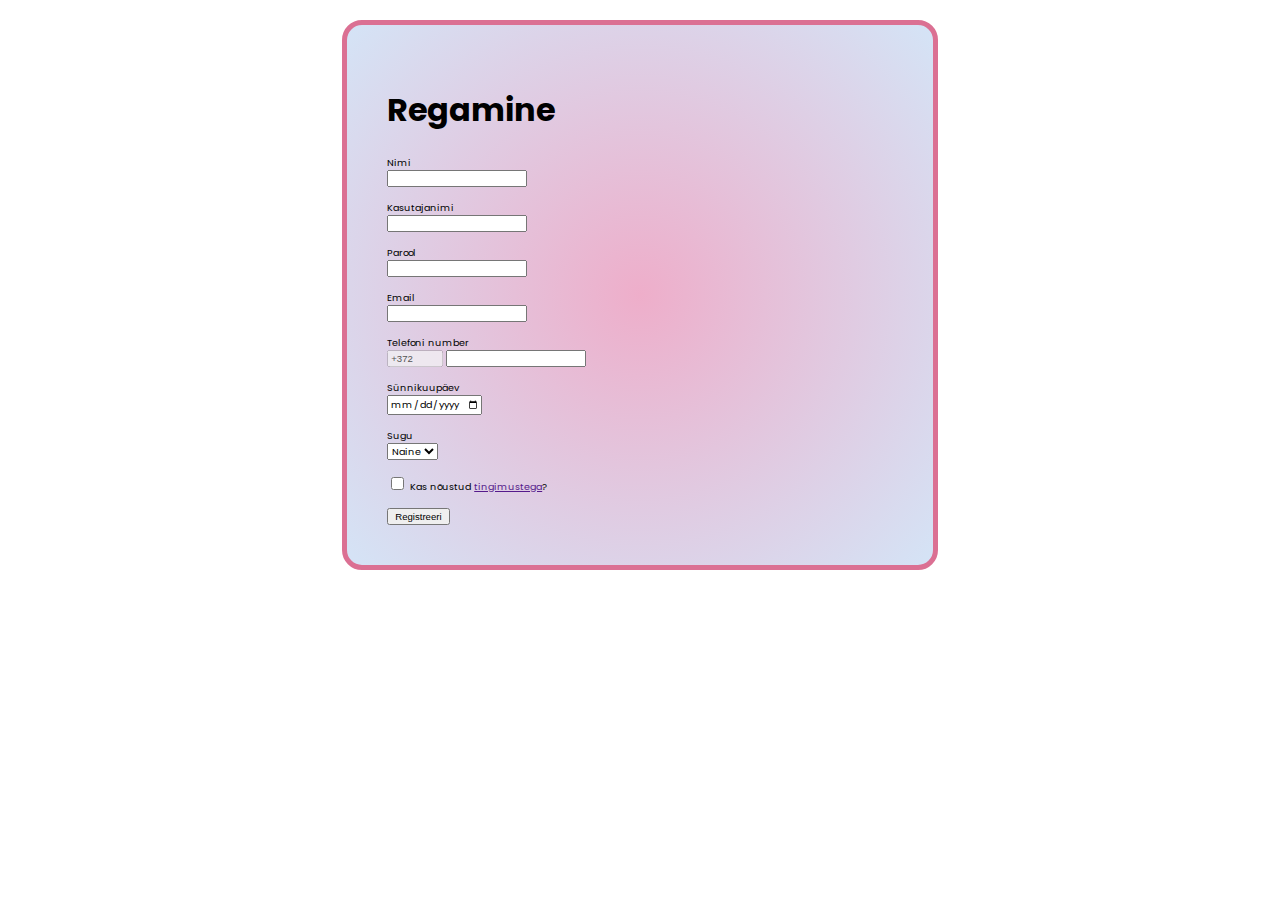
<file: loeng03/index.html>
<!DOCTYPE html>
<html lang="en">
<head>
  <meta charset="UTF-8">
  <meta http-equiv="X-UA-Compatible" content="IE=edge">
  <meta name="viewport" content="width=device-width, initial-scale=1.0">
  <title>Document</title>
  <link rel="preconnect" href="https://fonts.googleapis.com">
  <link rel="preconnect" href="https://fonts.gstatic.com" crossorigin>
  <link href="https://fonts.googleapis.com/css2?family=Poppins:wght@300&display=swap" rel="stylesheet">
  <link rel="stylesheet" href="styles.css">
</head>
<body>
  <div class="konteiner">
    <h1>Regamine</h1>
    <form>
      <label for="nimi">Nimi</label><br>
      <input type="text" id="nimi" required><br><br>

      <label for="kasutajanimi">Kasutajanimi</label><br>
      <input type="text" id="kasutajanimi" required><br><br>

      <label for="parool">Parool</label><br>
      <input type="password" id="parool" minlength="6" required><br><br>

      <label for="email">Email</label><br>
      <input type="email" id="email" required><br><br>

      <label for="telefon">Telefoni number</label><br>
      <input type="text" value="+372" style="width: 3rem;" disabled>
      <input type="tel" id="telefon" pattern="5[0-9]{6}" required><br><br>

      <label for="kuupaev">Sünnikuupäev</label><br>
      <input type="date" id="kuupaev" max="2020-12-31" required><br><br>

      <label for="sugu">Sugu</label><br>
      <select name="sugu" id="sugu">
        <option value="naine">Naine</option>
        <option value="mees">Mees</option>
      </select><br><br>

      <input type="checkbox" id="nousolek" required>
      <label for="nousolek">Kas nõustud <a href="" target="_blank">tingimustega</a>?</label><br><br>

      <input type="submit" value="Registreeri">
    </form>
  </div>
</body>
</html>
</file>
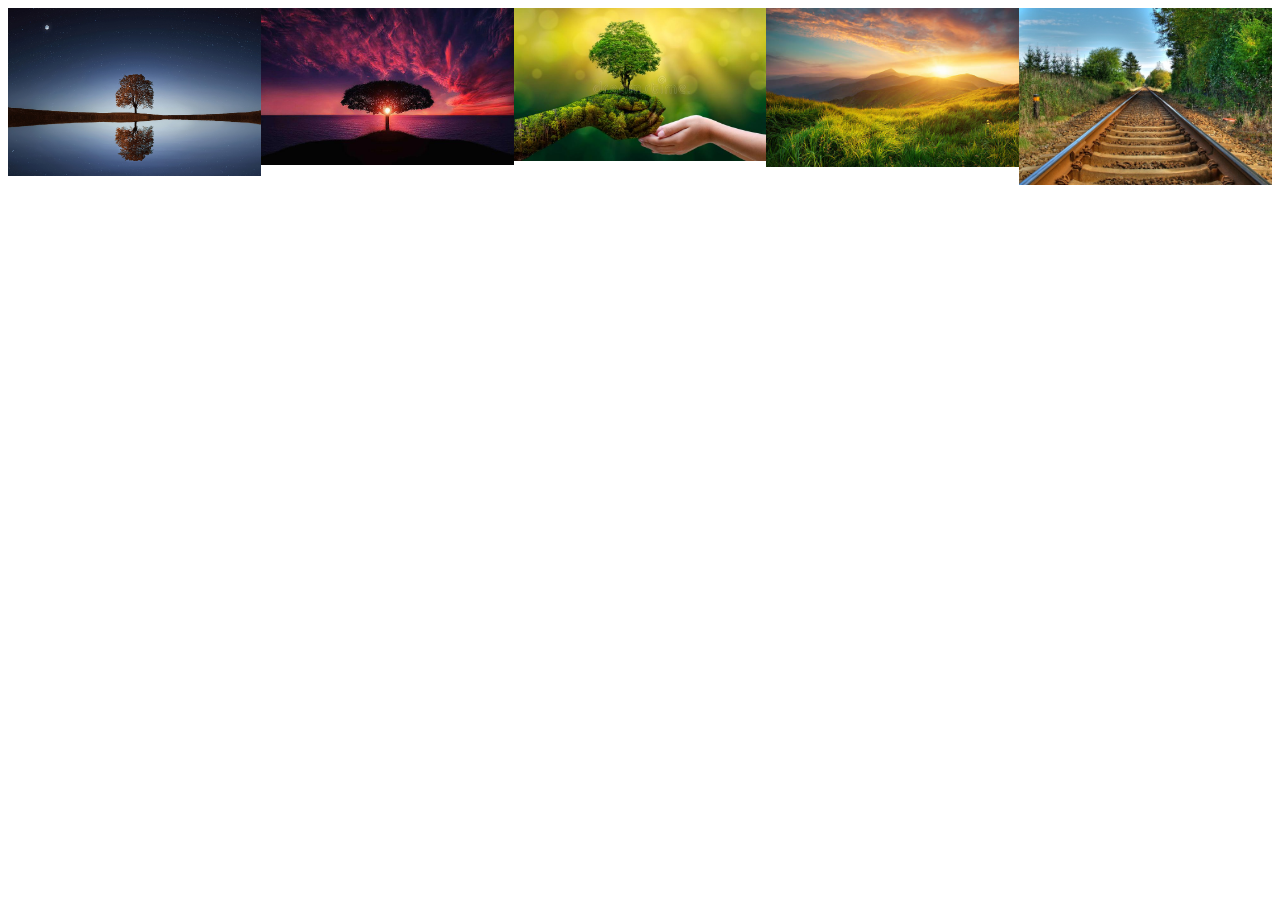
<file: loeng05/index.html>
<!DOCTYPE html>
<html lang="en">
<head>
  <meta charset="UTF-8">
  <meta http-equiv="X-UA-Compatible" content="IE=edge">
  <meta name="viewport" content="width=device-width, initial-scale=1.0">
  <title>Document</title>
  <style>
    .gallerii {
      display: grid;
      grid-template-columns: repeat(5, 1fr);
    }

    .pilt {
      width: 100%;
    }

    @media screen and (min-width: 601px) and (max-width: 1000px) {
      .gallerii {
        display: flex;
        flex-wrap: wrap;
        justify-content: space-between;
      }

      .pilt {
        width: 33.33%;
      }

      .pilt:nth-last-child(2), .pilt:last-child {
        width: 50%;
      }
    }

    @media screen and (max-width: 600px) {
      .gallerii {
        display: block;
      }
    }
  </style>
</head>
<body>
  <div class="gallerii">
    <img src="pildid/pilt1.jpeg" class="pilt pilt1" />
    <img src="pildid/pilt2.jpeg" class="pilt pilt2" />
    <img src="pildid/pilt3.jpeg" class="pilt pilt3" />
    <img src="pildid/pilt4.jpeg" class="pilt pilt4" />
    <img src="pildid/pilt5.jpeg" class="pilt pilt5" />
  </div>
</body>
</html>
</file>
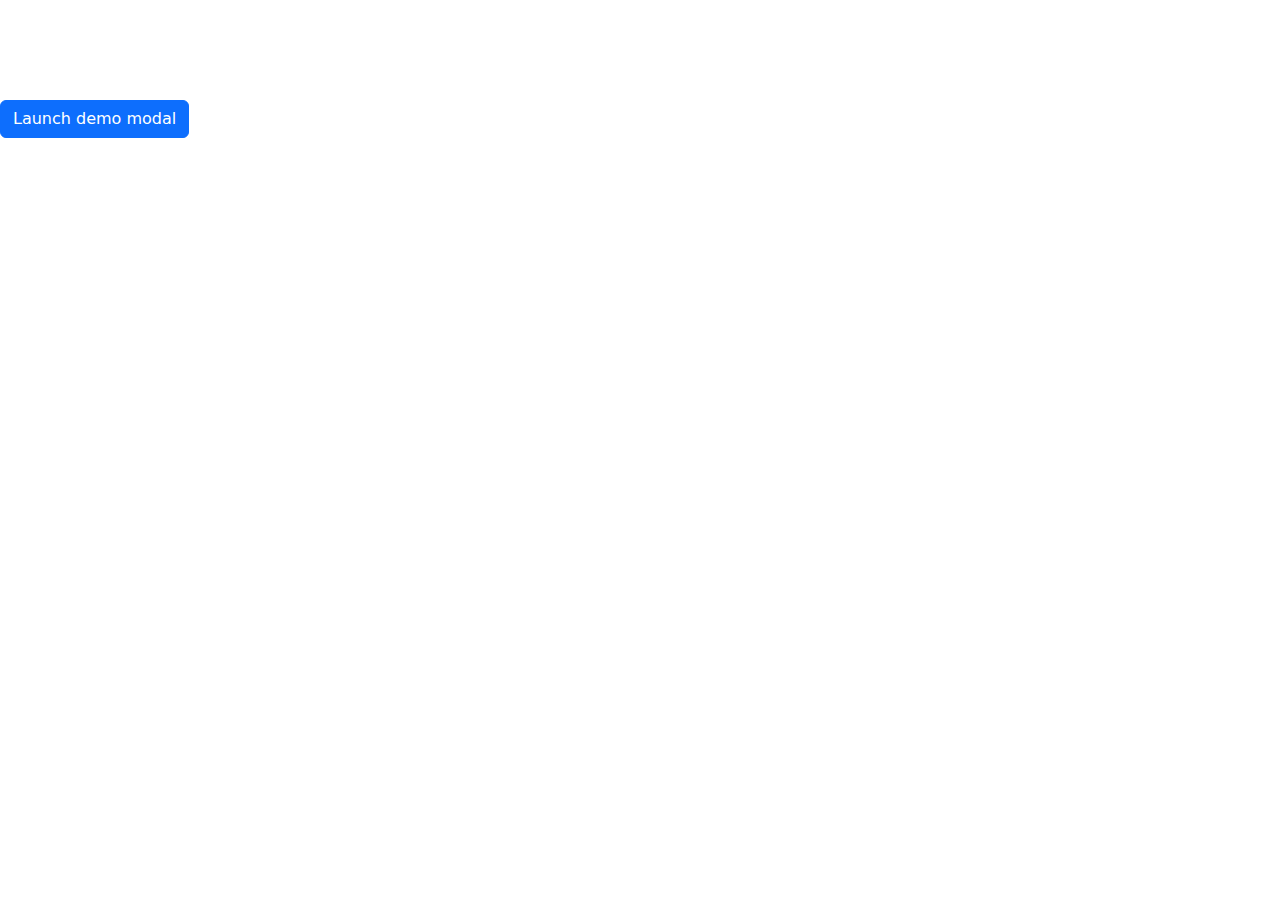
<file: loeng06/index.html>
<!DOCTYPE html>
<html lang="en">

<head>
  <meta charset="UTF-8">
  <meta http-equiv="X-UA-Compatible" content="IE=edge">
  <meta name="viewport" content="width=device-width, initial-scale=1.0">
  <title>Document</title>
  <link rel="stylesheet" href="https://cdn.jsdelivr.net/npm/bootstrap@5.3.0-alpha3/dist/css/bootstrap.min.css">
  <link rel="stylesheet" href="style.css">
</head>

<body>
  <div>
    <!-- Button trigger modal -->
    <button type="button" class="btn btn-primary" data-bs-toggle="modal" data-bs-target="#exampleModal">
      Launch demo modal
    </button>

    <!-- Modal -->
    <div class="modal fade" id="exampleModal" tabindex="-1" aria-labelledby="exampleModalLabel" aria-hidden="true">
      <div class="modal-dialog">
        <div class="modal-content">
          <div class="modal-header">
            <h1 class="modal-title fs-5" id="exampleModalLabel">Modal title</h1>
            <button type="button" class="btn-close" data-bs-dismiss="modal" aria-label="Close"></button>
          </div>
          <div class="modal-body">
            ...
          </div>
          <div class="modal-footer">
            <button type="button" class="btn btn-secondary" data-bs-dismiss="modal">Close</button>
            <button type="button" class="btn btn-primary">Save changes</button>
          </div>
        </div>
      </div>
    </div>
  </div>
  <script src="https://cdn.jsdelivr.net/npm/bootstrap@5.3.0-alpha3/dist/js/bootstrap.bundle.min.js" integrity="sha384-ENjdO4Dr2bkBIFxQpeoTz1HIcje39Wm4jDKdf19U8gI4ddQ3GYNS7NTKfAdVQSZe" crossorigin="anonymous"></script>
</body>

</html>
</file>
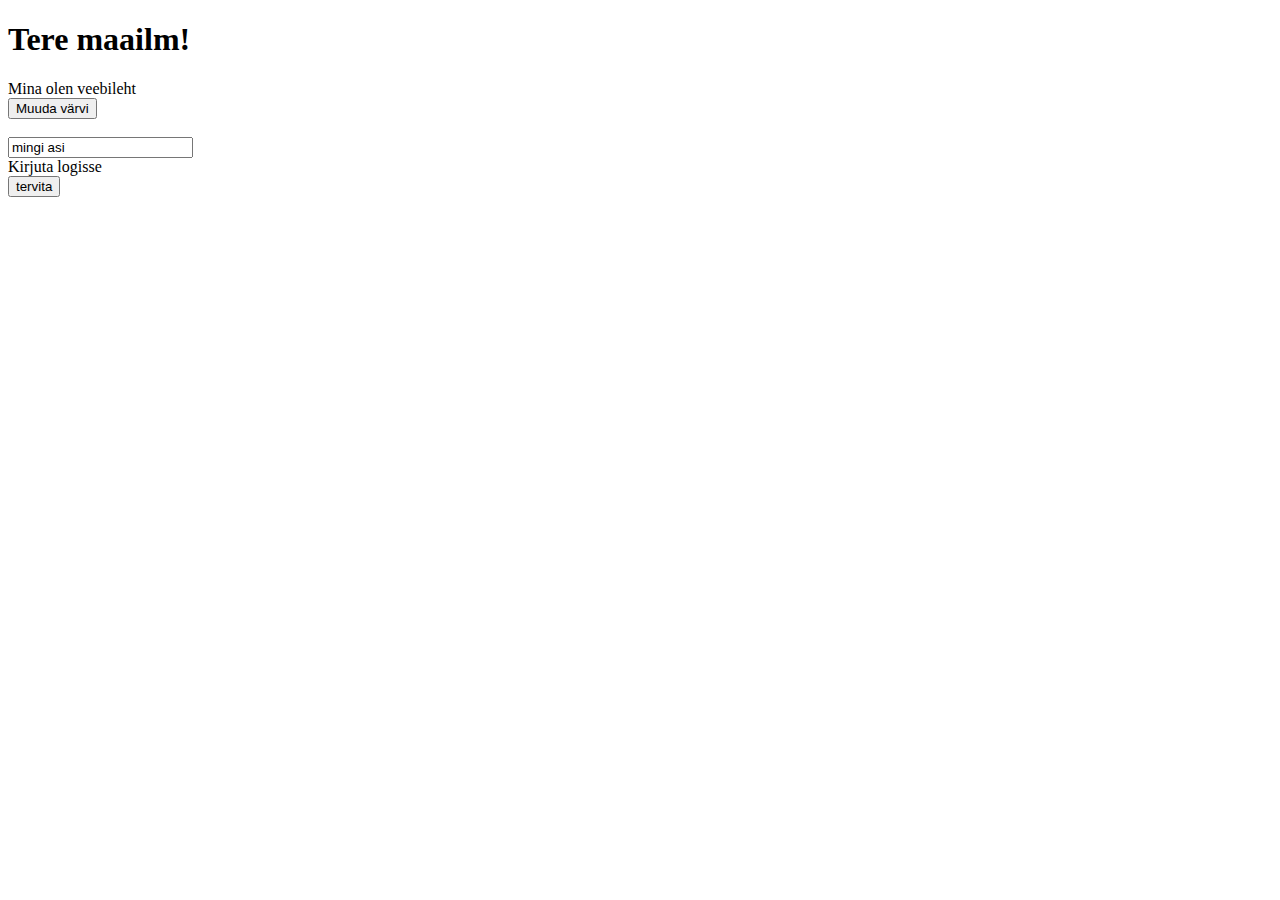
<file: loeng08/index.html>
<!DOCTYPE html>
<html lang="en">
<head>
  <meta charset="UTF-8">
  <meta http-equiv="X-UA-Compatible" content="IE=edge">
  <meta name="viewport" content="width=device-width, initial-scale=1.0">
  <title>Document</title>
</head>
<body>
  <h1>Tere maailm!</h1>
  <div id="mingiDiv">Mina olen veebileht</div>
  <button onclick="muudaVarvi()">Muuda värvi</button>
  <br><br>
  <input id="sisend" value="mingi asi">
  <div id="kirjutaLogisse">Kirjuta logisse</div>
  <button onclick="console.log('tere')">tervita</button>
  <div id="aknaSuurus"></div>

  <script src="script.js"></script>
  <script>
    setTimeout(function() {
      document.querySelector('#mingiDiv').style.color = 'darkblue';
    }, 3000)
  </script>
</body>
</html>
</file>
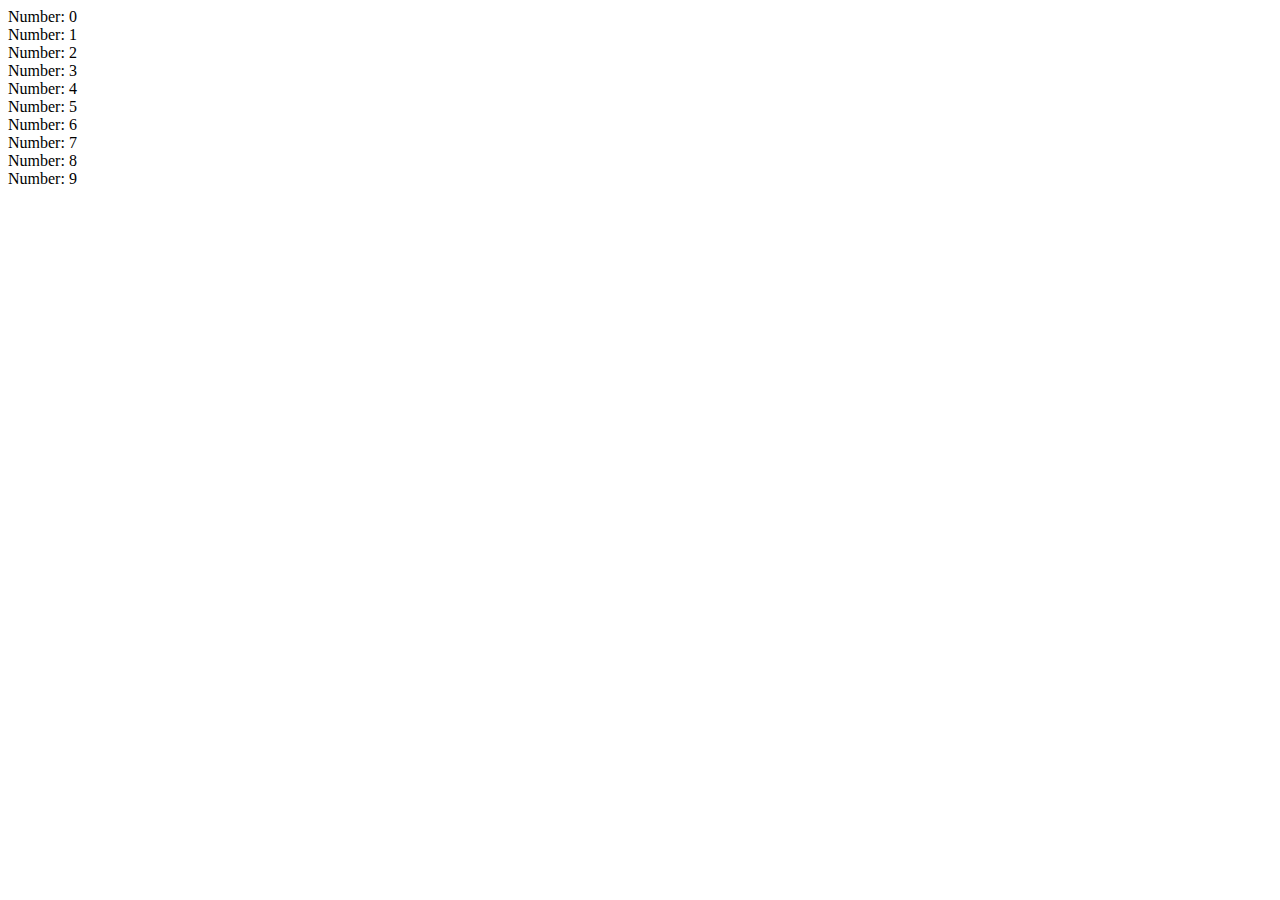
<file: loeng09/index.html>
<!DOCTYPE html>
<html lang="en">
<head>
  <meta charset="UTF-8">
  <meta http-equiv="X-UA-Compatible" content="IE=edge">
  <meta name="viewport" content="width=device-width, initial-scale=1.0">
  <title>Document</title>
</head>
<body>
  <div id="app"></div>
  <script src="script.js"></script>
</body>
</html>
</file>
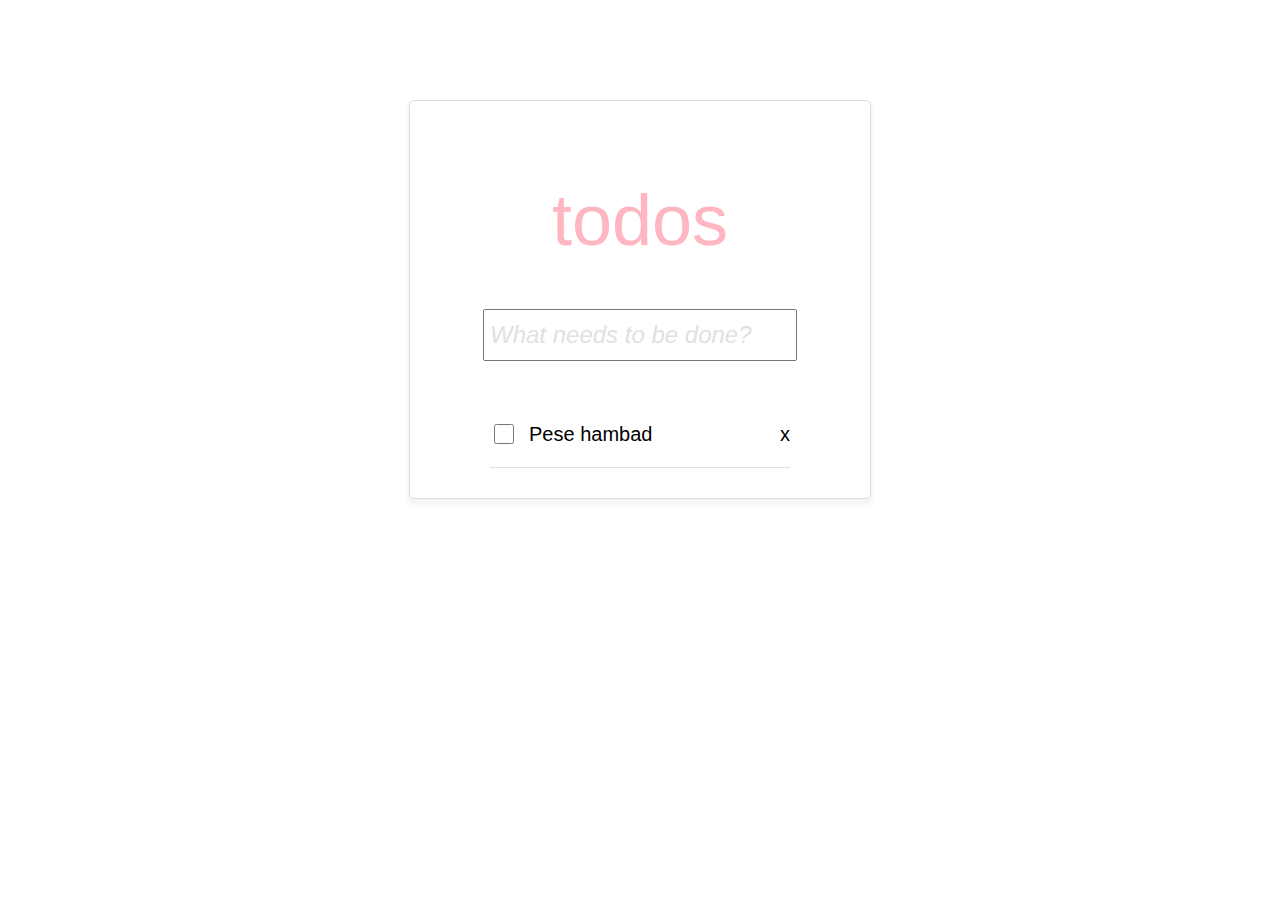
<file: loeng10/index.html>
<!DOCTYPE html>
<html lang="en">
<head>
  <meta charset="UTF-8">
  <meta http-equiv="X-UA-Compatible" content="IE=edge">
  <meta name="viewport" content="width=device-width, initial-scale=1.0">
  <title>todo app</title>
  <link rel="stylesheet" href="style.css">
</head>
<body>
  <div id="app">
    <h1>todos</h1>
    <input id="input" type="text" placeholder="What needs to be done?">
    <div id="todo-list">
      <div class="todo">
        <input type="checkbox" onclick="toggleCheck(0)">
        <span class="text">Pese hambad</span>
        <span>x</span>
      </div>
      <div class="todo">
        <input type="checkbox" checked>
        <span class="text checked">Pese hambad</span>
        <span>x</span>
      </div>
    </div>
  </div>
  <script src="script.js"></script>
</body>
</html>
</file>
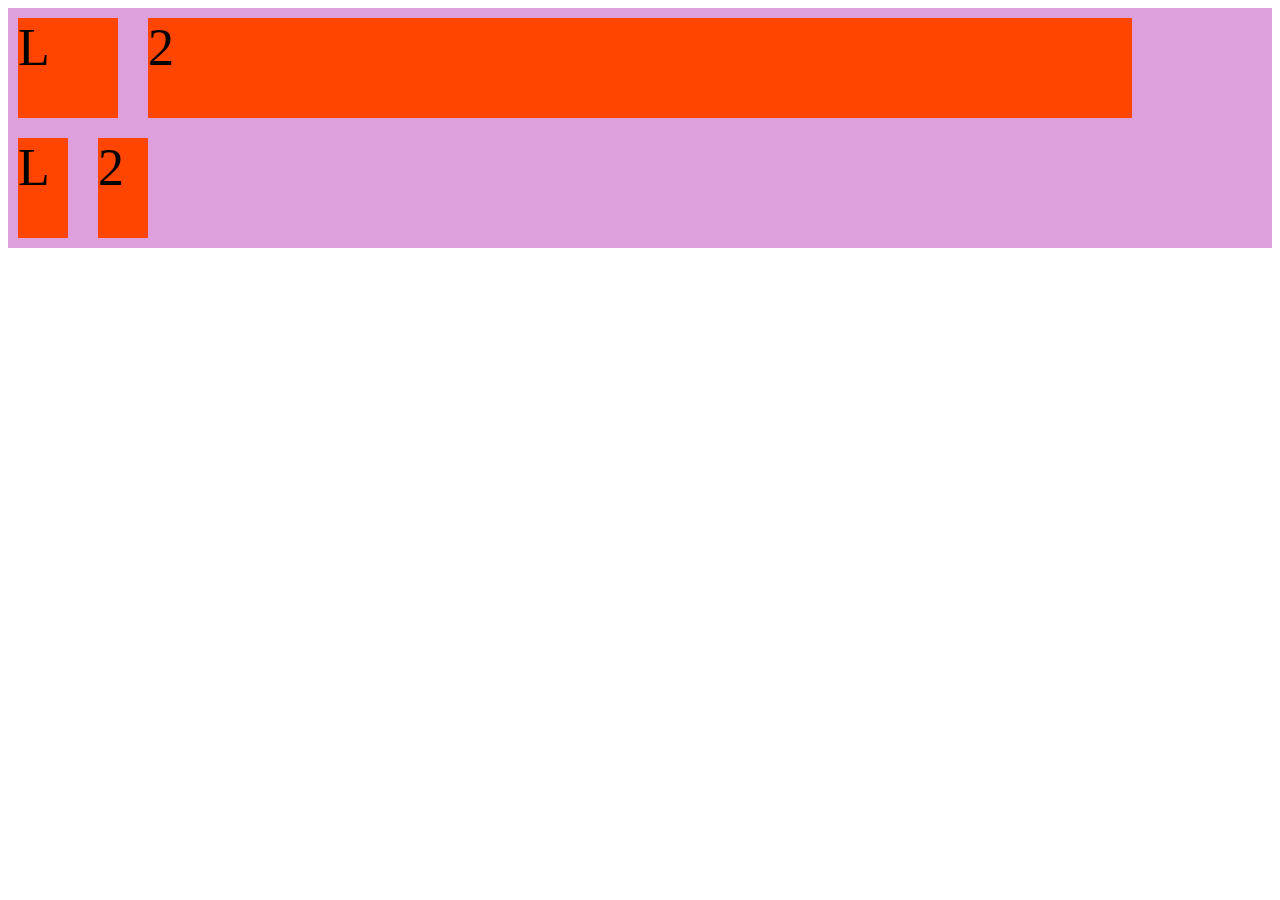
<file: loeng05/flex.html>
<!DOCTYPE html>
<html lang="en">
<head>
  <meta charset="UTF-8">
  <meta http-equiv="X-UA-Compatible" content="IE=edge">
  <meta name="viewport" content="width=device-width, initial-scale=1.0">
  <title>Document</title>
  <style>

    .asdf {
      display: grid;
      grid-template-rows: 1fr 1fr;
    }

    .konteiner {
      display: grid;
      gap: 30px;
      padding: 10px;
      background-color: plum;
      grid-template-columns: 100px 1fr 100px;
    }

    .konteiner2 {
      grid-template-columns: 50px 50px 50px 1fr;
    }

    .kast {
      height: 100px;
      background-color: orangered;
      font-size: 52px;
    }
  </style>
</head>
<body>
  <div class="asdf">
    <div class="konteiner">
      <div class="kast kast1">L</div>
      <div class="kast kast2">2</div>
    </div>
    <div class="konteiner konteiner2">
      <div class="kast kast1">L</div>
      <div class="kast kast2">2</div>
    </div>
  </div>
</body>
</html>
</file>
<file: loeng03/styles.css>
body, select, input[type="date"] {
  font-family: 'Poppins', sans-serif;
}

.konteiner {
  background: rgb(238,174,202);
  background: radial-gradient(circle, rgba(238,174,202,1) 0%, rgba(148,187,233,0.39959733893557425) 100%);
  border: 5px solid palevioletred;
  border-radius: 20px;
  max-width: 800px;
  min-width: 300px;
  width: 40%;
  margin: 20px auto 80px;
  padding: 40px;
}

.konteiner > form, input, select {
  font-size: 0.6rem;
}
</file>
<file: loeng06/style.css>
body > div {
  margin-top: 100px;
}

img {
  width: 100%;
}
</file>
<file: loeng10/style.css>
body {
  font: 14px 'Helvetica Neue', Helvetica, Arial, sans-serif;
}

#app {
  width: 400px;
  margin: 100px auto auto;
  border: 1px solid gainsboro;
  border-radius: 5px;
  box-shadow: 0px 5px 5px 2px rgb(245,245,245);
  display: flex;
  align-items: center;
  flex-direction: column;
  padding: 30px;
}

h1 {
  font-weight: 100;
  font-size: 72px;
  color: lightpink;
}

input {
  font: 14px 'Helvetica Neue', Helvetica, Arial, sans-serif;
  font-weight: 300;
}

input:focus-visible {
  outline: none;
}

input::placeholder {
  font-style: italic;
  font-weight: 300;
  color: rgb(225, 225, 225);
}

input[type="checkbox"] {
  width: 20px;
  height: 20px;
}

#input {
  padding: 10px 5px;
  font-size: 24px;
  width: 300px;
}

#todo-list {
  margin-top: 40px;
  width: 300px;
}

.todo {
  padding: 20px 0;
  display: flex;
  align-items: center;
  gap: 12px;
  width: 100%;
  border-bottom: 1px solid rgb(225, 225, 225);
  font-weight: 300;
  font-size: 20px;
}

.text {
  flex-grow: 1;
}

.text.checked {
  text-decoration: line-through;
}
</file>
